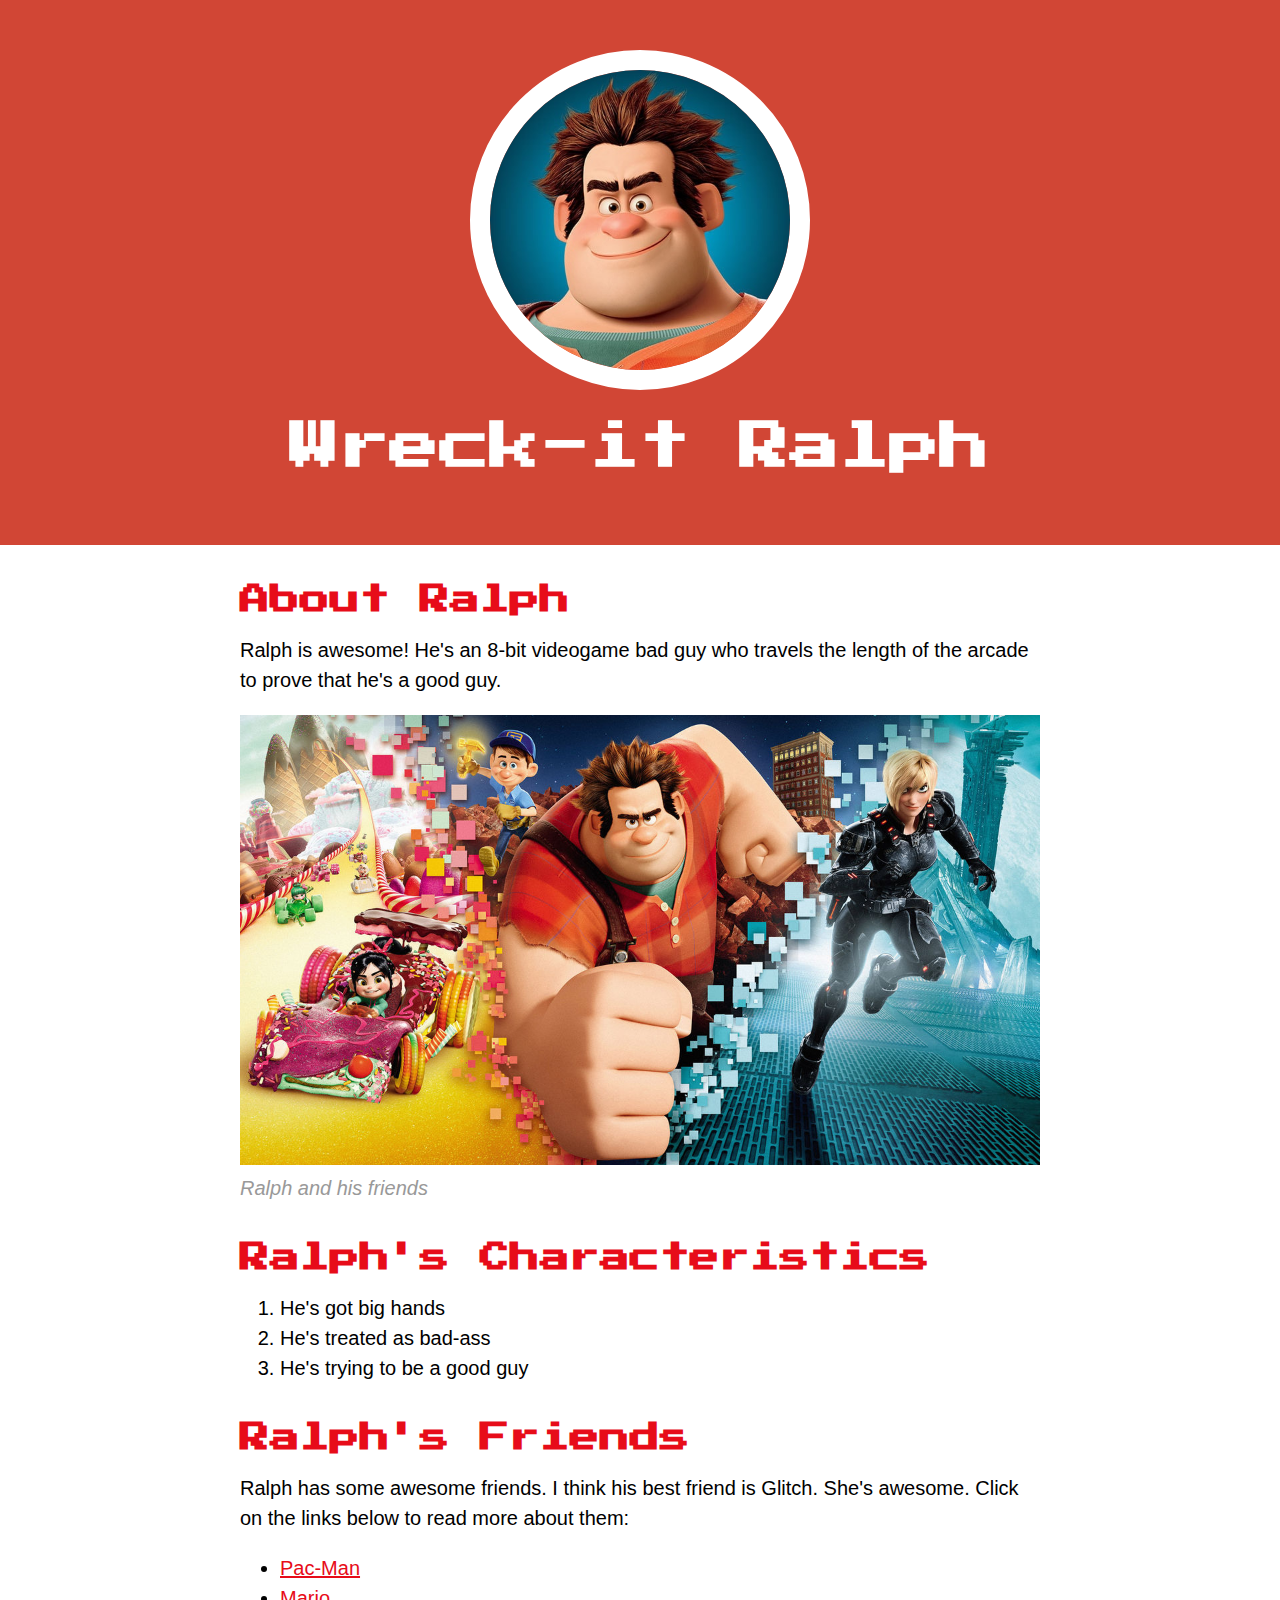
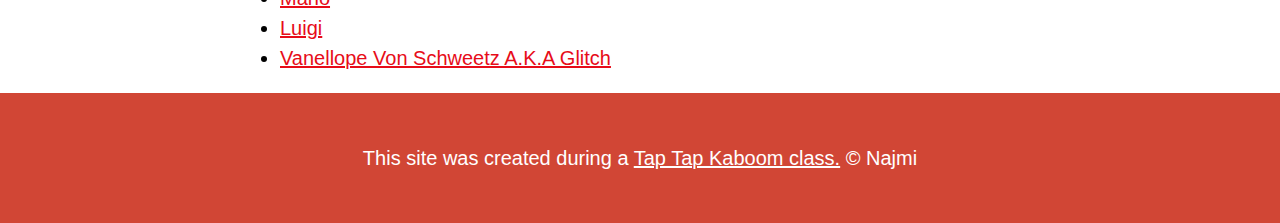
<file: index.html>
<!DOCTYPE html>
<html>
<head>
	<title>Wreck-it Ralph</title>
	<link rel="icon" href="img/ralph-avatar.jpeg">
	<link href="https://fonts.googleapis.com/css?family=Press+Start+2P&display+swap" rel="stylesheet">
	<link rel="stylesheet" type="text/css" href="css/hero.css">
</head>
<body>
	<!-- header element -->
	<header>
		<img src="img/ralph-avatar.jpeg">
		<h1>Wreck-it Ralph</h1>
	</header>

	<!-- main element -->
	<main>
		<h2>About Ralph</h2>
		<p>Ralph is awesome! He's an 8-bit videogame bad guy who travels the length of the arcade to prove that he's a good guy.</p>
		<img src="img/ralph-big.jpeg">
		<p class="caption">Ralph and his friends</p>

		<!-- Characteristics -->
		<h2>Ralph's Characteristics</h2>
		<ol>
			<li>He's got big hands</li>
			<li>He's treated as bad-ass</li>
			<li>He's trying to be a good guy</li>
		</ol>

		<!-- Friends -->
		<h2>Ralph's Friends</h2>
		<p>Ralph has some awesome friends. I think his best friend is Glitch. She's awesome. Click on the links below to read more about them:</p>
		<ul>
			<li><a target="_blank" href="https://en.wikipedia.org/wiki/Pac-Man">Pac-Man</a></li>
			<li><a target="_blank" href="https://en.wikipedia.org/wiki/Mario">Mario</a></li>
			<li><a target="_blank" href="https://en.wikipedia.org/wiki/Luigi">Luigi</a></li>
			<li><a target="_blank" href="https://disney.fandom.com/wiki/Vanellope_von_Schweetz">Vanellope Von Schweetz A.K.A Glitch</a></li>
		</ul>
	</main>

	<!-- Footer element -->
	<footer>
		<p>This site was created during a <a target="_blank" href="https:/taptapkaboom.com">Tap Tap Kaboom class.</a> &copy; Najmi</p>
	</footer>

</body>
</html>
</file>
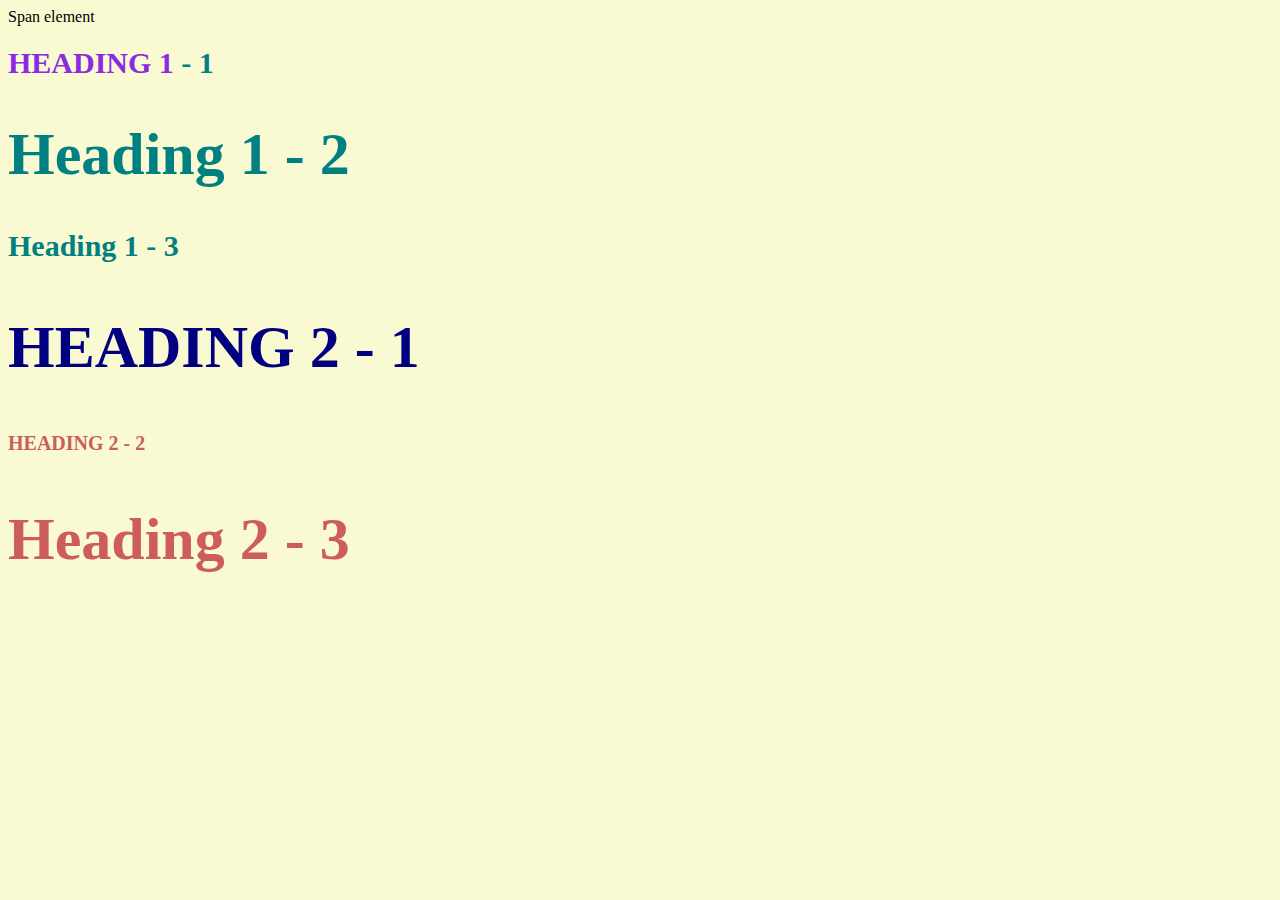
<file: style-test.html>
<!DOCTYPE html>
<html>
<head>
	<title>Style test</title>
	<style type="text/css">

		body{
			background-color: lightgoldenrodyellow;
		}
		h1{
			font-size: 30px;
			color: teal;
		}

		h2{
			color: indianred;
			font-size: 20px;
		}

		.big{
			font-size: 60px;
		}

		.uppercase{
			text-transform: uppercase;
		}

		.big.uppercase{
			color: navy;
		}

		h1 span{
			color: blueviolet;
		}
	</style>
</head>
<body>
	<span>Span element</span>
	<h1 class="uppercase"><span>Heading 1</span> - 1</h1>
	<h1 class="big">Heading 1 - 2</h1>
	<h1>Heading 1 - 3</h1>
	<h2 class="big uppercase">Heading 2 - 1</h2>
	<h2 class="uppercase">Heading 2 - 2</h2>
	<h2 class="big">Heading 2 - 3</h2>

</body>
</html>
</file>
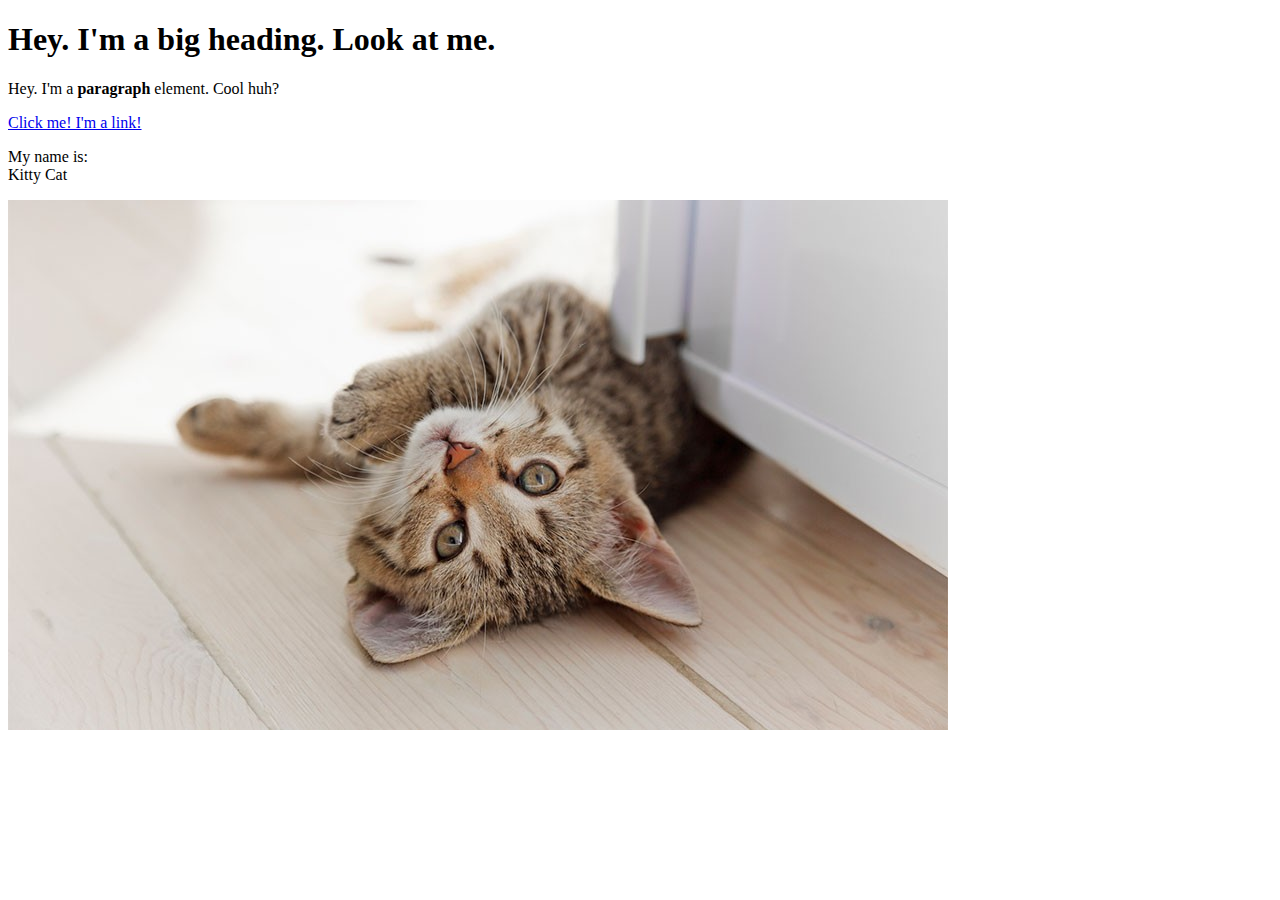
<file: test.html>
<!DOCTYPE html>
<html>
<head>
	<title>Test page</title>
</head>
<body>
	<h1>Hey. I'm a big heading. Look at me.</h1>
	<p>Hey. I'm a <b>paragraph</b> element. Cool huh?</p>
	<a href="https://google.com" target="_blank" title="Let's go to Google">Click me! I'm a link!</a>
	<p>My name is:<br>
	Kitty Cat</p>
	<img src="img/cat.jpeg">
</body>
</html>
</file>
<file: css/hero.css>
body{
	margin: 0;
	font-family: Helvetica, Arial, Sans-serif;
	font-size: 20px;
	line-height: 30px;
}

header{
	background-color: #d14635;
	text-align: center;
	padding-top: 50px;
	padding-bottom: 50px;
}

h1, h2{
	font-family: 'Press Start 2P', cursive;
}

header h1{
	color: white;
	font-size: 50px;
}

header img{
	border-radius: 170px;
	width: 300px;
	border: 20px solid white;
}

main{
	max-width: 800px;
	margin: 0 auto;
	padding: 20 px;
}

main img{
	max-width: 100%;
}

h2{
	font-size: 30px;
	color: #e70c19;
	margin: 40px 0 10px;
}

a{
	color: #e70c19;
}
a:hover{
	color: white;
	background-color: #483a94;
}

footer p{
	margin: 0;
}

footer{
	background-color: #d14635;
	text-align: center;
	color: white;
	padding: 50px;
}

footer a{
	color: white;
}
footer a:hover{
	opacity: .5;
	background-color: transparent;
}

p.caption{
	color: #999999;
	font-style: italic;
	margin-top: 0;
}
</file>
